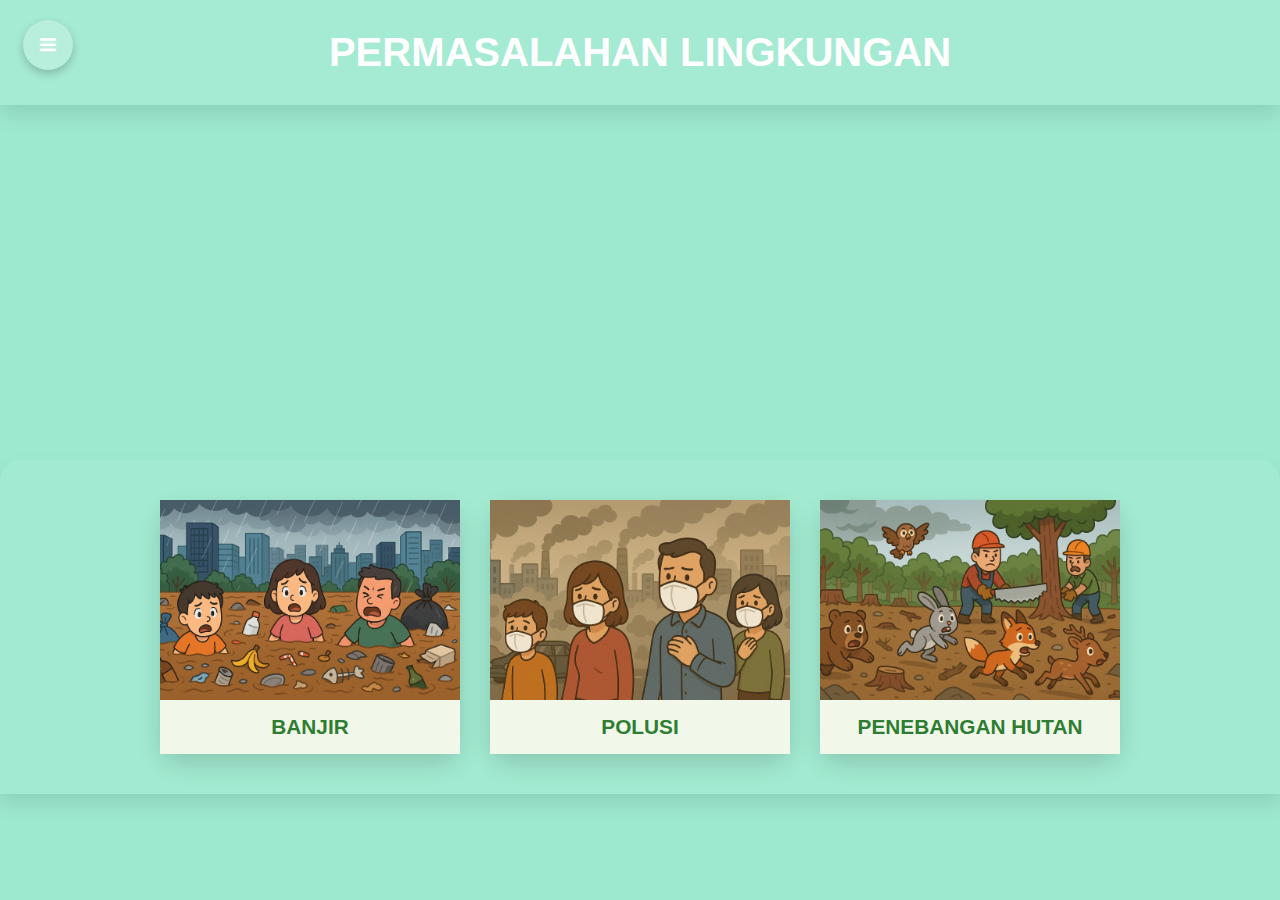
<file: PROBLEM/index.html>
<!DOCTYPE html>
<html lang="id">
<head>
  <meta charset="UTF-8" />
  <meta name="viewport" content="width=device-width, initial-scale=1.0"/>
  <title>Permasalahan Lingkungan</title>
  <link rel="stylesheet" href="style.css">
</head>
<body id="body-bg">
  <header>
    <div class="dynamic-island">
        <img src="icon.png" alt="icon" class="circle-icon">
        <div class="island-content">
          <buttona class="menu-button1" id="button">
            <span class="icon">🏠</span>
            <span class="label">Home</span>
          </buttona>
          <buttona class="menu-button" id="button1">
            <span class="icon">⬅️</span>
            <span class="label">PREV</span>
          </buttona>
          <buttona class="menu-button" id="button2">
            <span class="icon">🏠</span>
            <span class="label">HOME</span>
          </buttona>
          <buttona class="menu-button" id="button3">
            <span class="icon">➡️</span>
            <span class="label">NEXT</span>
          </buttona>
        </div>
      </div>
  </header>
  <div class="main-container">
    <!-- Kotak Judul -->
    <div class="title-box">
      <h1>Permasalahan Lingkungan</h1>
    </div>

    <!-- Kotak Konten (Masalah Lingkungan) -->
    <div class="content-box">
      <div class="container">
        <div class="card">
          <img src="banjir.png"
               alt="Banjir"
               onmouseover="changeBackground(this)"
               onmouseout="resetBackground()" />
          <div class="title">Banjir</div>
          <div class="desc">
            Banjir disebabkan oleh curah hujan tinggi, sistem drainase buruk, dan sampah menumpuk yang menghambat aliran air.
          </div>
        </div>

        <div class="card">
          <img src="polusi.png"
               alt="Polusi"
               onmouseover="changeBackground(this)"
               onmouseout="resetBackground()" />
          <div class="title">Polusi</div>
          <div class="desc">
            Polusi udara dan air berasal dari kendaraan bermotor, pabrik, dan limbah rumah tangga yang tidak dikelola dengan baik.
          </div>
        </div>

        <div class="card">
          <img src="hutan.png"
               alt="Penebangan Hutan"
               onmouseover="changeBackground(this)"
               onmouseout="resetBackground()" />
          <div class="title">Penebangan Hutan</div>
          <div class="desc">
            Penebangan liar menyebabkan kerusakan habitat, banjir, dan hilangnya keanekaragaman hayati.
          </div>
        </div>
      </div>
    </div>
  </div>
  <script src="script.js"></script>
</body>
</html>
</file>
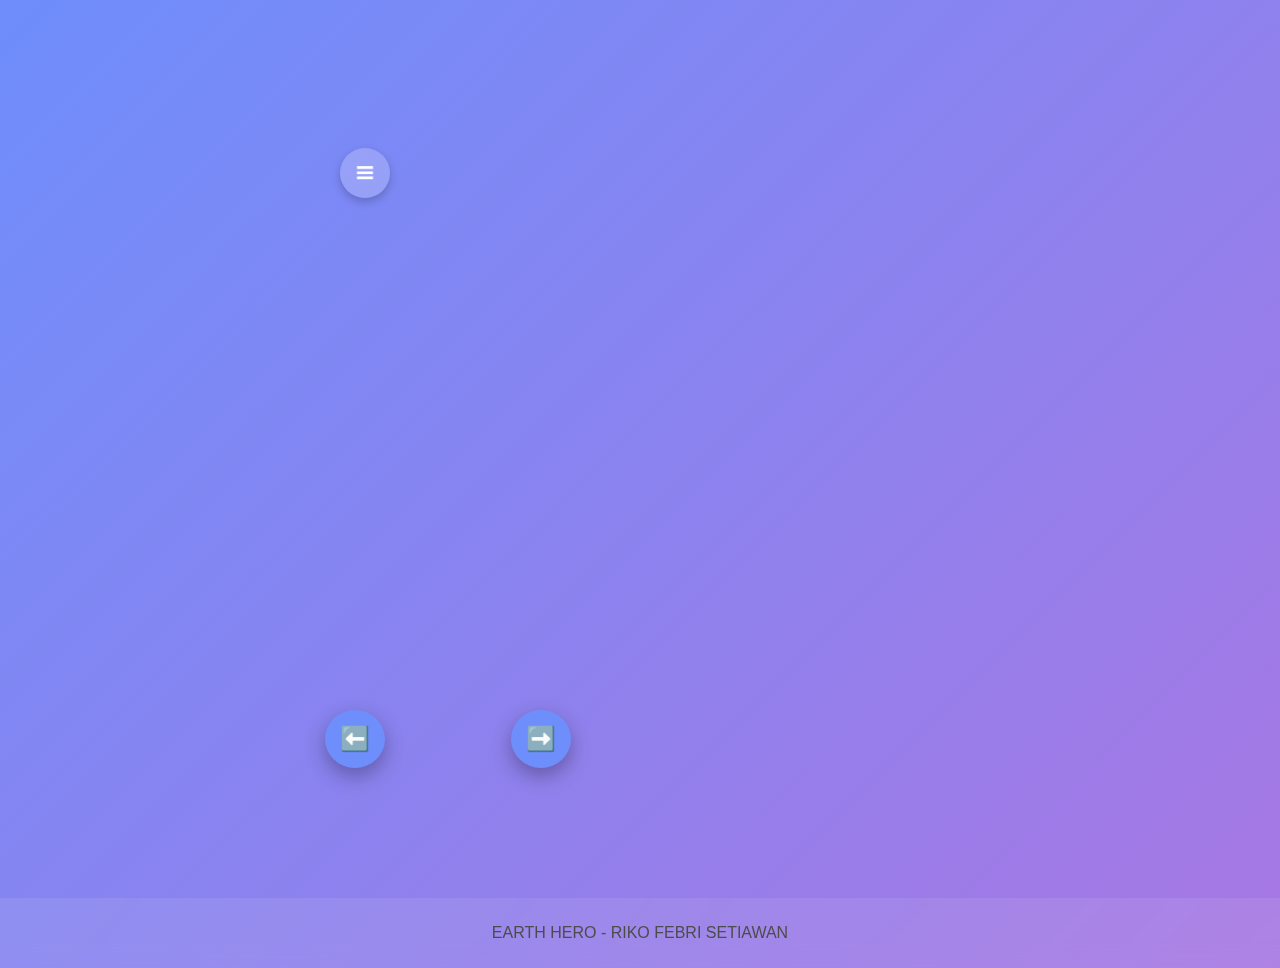
<file: SIMULASI/index.html>
<!DOCTYPE html>
<html lang="id">
<head>
    <meta charset="UTF-8">
    <meta name="viewport" content="width=device-width, initial-scale=1.0">
    <title>Simulasi Sebab Akibat</title>
    <link rel="stylesheet" href="style.css">
</head>
<body>
    <header>
        <div class="dynamic-island">
            <img src="icon.png" alt="icon" class="circle-icon">
            <div class="island-content">
              <buttona class="menu-button1" id="button">
                <span class="icon">🏠</span>
                <span class="label">Home</span>
              </buttona>
              <buttona class="menu-button" id="button1">
                <span class="icon">⬅️</span>
                <span class="label">PREV</span>
              </buttona>
              <buttona class="menu-button" id="button2">
                <span class="icon">🏠</span>
                <span class="label">HOME</span>
              </buttona>
              <buttona class="menu-button" id="button3">
                <span class="icon">➡️</span>
                <span class="label">NEXT</span>
              </buttona>
            </div>
          </div>
    </header>
    
    <div id="container">
        <!-- Kotak kanan untuk kategori dan tombol -->
        <div id="kategori" class="card">
            <h2 id="judul-kategori">SAMPAH</h2>
            <img id="gambar-kategori" src="sampah.jpg" alt="Sampah" class="kategori-img">
            <div id="tombol-tindakan">
                <!-- Tombol tindakan akan di-generate oleh JS -->
            </div>
        </div>

        <!-- Kotak kiri untuk akibat -->
        <div id="akibat" class="card2">
            <h3>AKIBAT</h3>
            <div id="akibat-container">
                <p>Pilih tindakan untuk melihat akibat.</p>
            </div>
        </div>
    </div>
    <div class="tombolnya">
        <div id="navigasi">
            <button onclick="pindahKategori('kiri')" class="nav-btn">⬅️</button>
            <button onclick="pindahKategori('kanan')" class="nav-btn">➡️</button>
        </div>    
    </div>

    <footer>
        <p>EARTH HERO - RIKO FEBRI SETIAWAN</p>
    </footer>

    <script src="script.js"></script>
</body>
</html>
</file>
<file: PROBLEM/style.css>
* {
    box-sizing: border-box;
    margin: 0;
    padding: 0;
  }

  body {
    font-family: 'Segoe UI', sans-serif;
    min-height: 100vh;
    background: rgb(157, 233, 207);
    background-size: cover;
    background-position: center;
    padding: 0;
  }

  .main-container {
    position: relative;
    padding-top: 60px; /* Menambahkan padding untuk judul di atas */
    display: flex;
    flex-direction: column;
    align-items: center;
  }

  /* Kotak judul di atas */
  .title-box {
    width: 100%;
    background-color: #ffffff15;
    padding: 30px 20px;
    box-shadow: 0 10px 20px rgba(0, 0, 0, 0.1);
    position: absolute;
    top: 0;
    z-index: 2;
    text-transform: uppercase;
  }

  h1 {
    text-align: center;
    color: #ffffff;
    font-size: 2.5rem;
    font-weight: bold;
  }

  /* Konten di bawah yang meliputi masalah lingkungan */
  .content-box {
    width: 100%;
    background-color: #ffffff0e;
    padding: 40px 20px;
    box-shadow: 0 10px 20px rgba(0, 0, 0, 0.1);
    border-top-left-radius: 20px;
    border-top-right-radius: 20px;
    border-bottom: 10px;
    margin-top: 400px; /* Membuat jarak antara judul dan konten */
  }

  .container {
    display: flex;
    justify-content: center;
    align-items: flex-start;
    gap: 30px;
    flex-wrap: wrap;
  }

  .card {
    background: #ffffffcc;
    border-radius: 20px;
    box-shadow: 0 10px 25px rgba(0, 0, 0, 0.15);
    width: 300px;
    display: flex;
    flex-direction: column;
    transition: transform 0.3s ease, box-shadow 0.3s ease;
    position: relative;
    backdrop-filter: blur(4px);
  }

  .card:hover {
    transform: translateY(-10px) scale(1.03);
    z-index: 1;
  }

  .card img {
    width: 100%;
    height: 200px;
    object-fit: cover;
    transition: transform 0.4s ease;
    cursor: pointer;
  }

  .card:hover img {
    transform: scale(1.05);
  }

  .title {
    padding: 15px;
    font-size: 1.3rem;
    font-weight: bold;
    color: #2e7d32;
    background-color: #f1f8e9;
    text-align: center;
    text-transform: uppercase;
  }

  .desc {
    padding: 0 20px;
    color: #444;
    font-size: 0.95rem;
    line-height: 1.5;
    max-height: 0;
    overflow: hidden;
    opacity: 0;
    transform: translateY(-10px);
    transition: all 0.4s ease;
  }

  .card:active .desc {
    max-height: 300px;
    opacity: 1;
    transform: translateY(0);
    margin-bottom: 20px;
  }

  @media (max-width: 768px) {
    .container {
      flex-direction: column;
      align-items: center;
    }

    .content-box {
      padding: 30px 20px;
    }
  }

  header {
    position: absolute;
    margin-left: 1%;
    top: 10px;
    padding: 10px;
    justify-content: center;
    align-items: center;
    z-index: 9;
  }
  
  .dynamic-island {
    display: flex;
    justify-content: center;
    align-items: center;
    width: 50px;
    height: 50px;
    background-color: #ffffff34;
    backdrop-filter: blur(10%);
    border-radius: 50%;
    box-shadow: 0 4px 8px rgba(0, 0, 0, 0.2);
    position: relative;
    transition: all 0.5s ease-in-out;
    overflow: hidden;
    z-index: 9;
  }
  
  .dynamic-island img.circle-icon {
    width: 20px;
    height: 20px;
    transform: translateX(25px);
    transition: opacity 0.3s ease-in-out;
  }
  
  .dynamic-island.expanded {
    width: 300px;
    height: 50px;
    border-radius: 25px;
  }
  
  .dynamic-island.expanded img.circle-icon {
    opacity: 0;
    pointer-events: none;
  }
  
  .island-content {
    display: flex;
    justify-content: space-around;
    align-items: center;
    width: 100%;
    transition: opacity 0.5s ease-in-out;
  }
  
  .island-content .menu-button {
    flex: 1;
    height: 25px;
    margin-left: 22px;
    padding: 5px 10px;
    background-color: #9c9b9b00;
    box-shadow: 0 4px 8px rgba(0, 0, 0, 0.2);
    color: white;
    border: none;
    border-radius: 15px;
    text-align: center;
    font-size: 13px;
    font-weight: 500;
    cursor: pointer;
    opacity: 0;
    pointer-events: none;
    display: flex;
    justify-content: center;
    align-items: center;
    transition: opacity 0.3s ease, transform 0.5s ease;
  }
  
  
  .island-content .menu-button1 {
    opacity: 0;
  }
  
  .dynamic-island.expanded .menu-button {
    opacity: 1;
    pointer-events: all;
    transform: translate(-40px, 0);
  }
  
  .dynamic-island:not(.expanded) .menu-button:nth-child(1) {
    opacity: 1;
    pointer-events: all;
  }
  
  .dynamic-island.expanded .menu-button .label {
    display: inline;
    margin-left: 5px;
  }
  
  .label {
    display: none;
  }
  
  .menu-button:hover {
    background-color: #8de8ff;
    box-shadow: 0 4px 6px rgba(0, 0, 0, 0.2);
  }
  
  .menu-button:active {
    transform: scale(0.95);
  }
</file>
<file: SIMULASI/style.css>
/* Gaya dasar */
body {
    font-family: 'Poppins', sans-serif;
    margin: 0;
    padding: 0;
    min-height: 100vh;
    background: linear-gradient(135deg, #6e8efb, #a777e3);
    color: #fff;
}

/* NAVIGASI MENU */

header {
    position: absolute;
    margin-left: 25%;
    margin-top: 10%;
    top: 10px;
    padding: 10px;
    z-index: 1;
    
}

.dynamic-island {
    display: flex;
    margin-left: 10px;
    justify-content: center;
    align-items: center;
    width: 50px;
    height: 50px;
    background-color: #ffffff34;
    backdrop-filter: blur(10%);
    border-radius: 50%;
    box-shadow: 0 4px 8px rgba(0, 0, 0, 0.2);
    position: relative;
    transition: all 0.5s ease-in-out;
    overflow: hidden;
  }
  
  .dynamic-island img.circle-icon {
    width: 20px;
    height: 20px;
    transform: translateX(25px);
    transition: opacity 0.3s ease-in-out;
  }
  
  .dynamic-island.expanded {
    width: 300px;
    height: 50px;
    border-radius: 25px;
    transform: translateX(-120px);
  }
  
  .dynamic-island.expanded img.circle-icon {
    opacity: 0;
    pointer-events: none;
  }
  
  .island-content {
    display: flex;
    justify-content: space-around;
    align-items: center;
    width: 100%;
    transition: opacity 0.5s ease-in-out;
  }
  
  .island-content .menu-button {
    flex: 1;
    height: 25px;
    margin-left: 22px;
    padding: 5px 10px;
    background-color: #9c9b9b00;
    box-shadow: 0 4px 8px rgba(0, 0, 0, 0.2);
    color: white;
    border: none;
    border-radius: 15px;
    text-align: center;
    font-size: 13px;
    font-weight: 500;
    cursor: pointer;
    opacity: 0;
    pointer-events: none;
    display: flex;
    justify-content: center;
    align-items: center;
    transition: opacity 0.3s ease, transform 0.5s ease;
  }

  
  .island-content .menu-button1 {
    opacity: 0;
  }
  
  .dynamic-island.expanded .menu-button {
    opacity: 1;
    pointer-events: all;
    transform: translate(-40px, 0);
  }
  
  .dynamic-island:not(.expanded) .menu-button:nth-child(1) {
    opacity: 1;
    pointer-events: all;
  }
  
  .dynamic-island.expanded .menu-button .label {
    display: inline;
    margin-left: 5px;
  }
  
  .label {
    display: none;
  }
  
  .menu-button:hover {
    background-color: #8de8ff;
    box-shadow: 0 4px 6px rgba(0, 0, 0, 0.2);
  }
  
  .menu-button:active {
    transform: scale(0.95);
  }
  

#container {
    display: flex;
    align-items: center;
    justify-content: space-between;
    width: 30%;
    height: 800px;
    gap: 15px;
    opacity: 0;
    transform: translate(300px, 80px);
    animation: fadeIn 0.5s forwards;
}

/* Animasi kategori */
@keyframes fadeIn {
    0% {
        opacity: 0;
    }
    100% {
        opacity: 1;
    }
}

/* Gaya kartu */
.card {
    position: absolute;
    background: rgba(255, 255, 255, 0.95);
    color: #333;
    padding: 25px;
    border-radius: 20px;
    box-shadow: 0 12px 30px rgba(0, 0, 0, 0.2);
    text-align: center;
    width: 400px;
    transition: transform 0.3s ease, box-shadow 0.3s ease;
    opacity: 0;
    animation: slideIn 0.5s forwards;
}

.card h2 {
    text-transform: uppercase;
    font-weight: bold;
}

.card2 {
    position: relative;
    margin-left: 500px;
    background: rgba(255, 255, 255, 0.95);
    color: #333;
    padding: 25px;
    border-radius: 20px;
    box-shadow: 0 12px 30px rgba(0, 0, 0, 0.2);
    text-align: center;
    min-width: 300px;
    max-width: 450px;
    transition: transform 0.3s ease, box-shadow 0.3s ease;
    opacity: 0;
    animation: slideIn 0.5s forwards;
}

@keyframes slideIn {
    0% {
        opacity: 0;
        transform: translateY(50px);
    }
    100% {
        opacity: 1;
        transform: translateY(0);
    }
}

.card:hover {
    transform: translateY(-10px);
    box-shadow: 0 16px 40px rgba(0, 0, 0, 0.3);
}

.kategori-img, .akibat-img {
    max-width: 100%;
    height: auto;
    margin: 15px 0;
    border-radius: 20px;
    box-shadow: 0 8px 25px rgba(0, 0, 0, 0.2);
    animation: fadeInAkibat 1s ease-in-out;
    transition: opacity 0.5s ease, transform 0.5s ease;
}

.kategori-img:hover {
    transform: scale(1.2) translateY(-10px);
    box-shadow: 0 16px 40px rgba(0, 0, 0, 0.3);
}

.kategori-img:active {
    transform: scale(1.2) translateY(-10px);
    box-shadow: 0 16px 40px rgba(0, 0, 0, 0.3);
}

/* Container akibat */
.akibat-container {
    width: 100%;
    opacity: 0;
    animation: fadeInAkibat 1s forwards;
}


.akibat-card {
    background: rgb(255, 255, 255);
    padding: 15px;
    margin: 10px;
    border-radius: 15px;
    box-shadow: 0 6px 15px rgba(0, 0, 0, 0.2);
    text-align: center;
    font-size: 14px;
    color: #333;
    transition: transform 0.3s ease, box-shadow 0.3s ease;
    animation: fadeInAkibat 1s forwards;
}


@keyframes fadeInAkibat {
    0% {
        opacity: 0;
    }
    100% {
        opacity: 1;
    }
}

.akibat-card.clicked {
    transform: scale(1.9) translate(250px, -10px);
    box-shadow: 0 8px 20px rgba(0, 0, 0, 0.3);
}

.akibat-card img {
    width: 75%;
    border-radius: 5px;
    margin-bottom: 10px;
    
}


.akibat-card p {
    color: black;
    font-size: 10px;
    margin: 1px 0;
    text-transform: uppercase;
    font-weight: bold;
}

/* Tombol */
button {
    background: linear-gradient(45deg, #6e8efb, #a777e3);
    color: #fff;
    border: none;
    padding: 12px 25px;
    margin: 10px 5px;
    font-size: 12px;
    font-weight: 600;
    border-radius: 12px;
    cursor: pointer;
    box-shadow: 0 8px 20px rgba(0, 0, 0, 0.2);
    transition: background 0.3s, transform 0.2s, box-shadow 0.3s;
    animation: fadeIn 1s ease-in-out;
}

button:hover {
    background: linear-gradient(45deg, #a777e3, #6e8efb);
    transform: translateY(-3px);
    box-shadow: 0 10px 30px rgba(0, 0, 0, 0.3);
}

button:active {
    transform: translateY(1px);
}

/* Animasi kategori */
@keyframes fadeIn {
    0% {
        opacity: 0;
    }
    100% {
        opacity: 1;
    }
}

/* Navigasi */
#navigasi {
    width: 20%;
    display: flex;
    justify-content: space-between;
    transform: translate(320px, -100px);
}

.nav-btn {
    font-size: 24px;
    padding: 15px;
    border-radius: 50%;
    background: #6e8efb;
    color: white;
    box-shadow: 0 8px 20px rgba(0, 0, 0, 0.3);
    transition: background 0.3s, transform 0.3s;
}

.nav-btn:hover {
    background: #a777e3;
    transform: scale(1.2);
}

.nav-btn:active {
    transform: translateY(1px);
}

footer {
    background: #f4f4f417;
    backdrop-filter: blur(10px);
    color: #4d4c4c;
    text-align: center;
    padding: 10px;
    margin-top: 20px;
}
</file>
